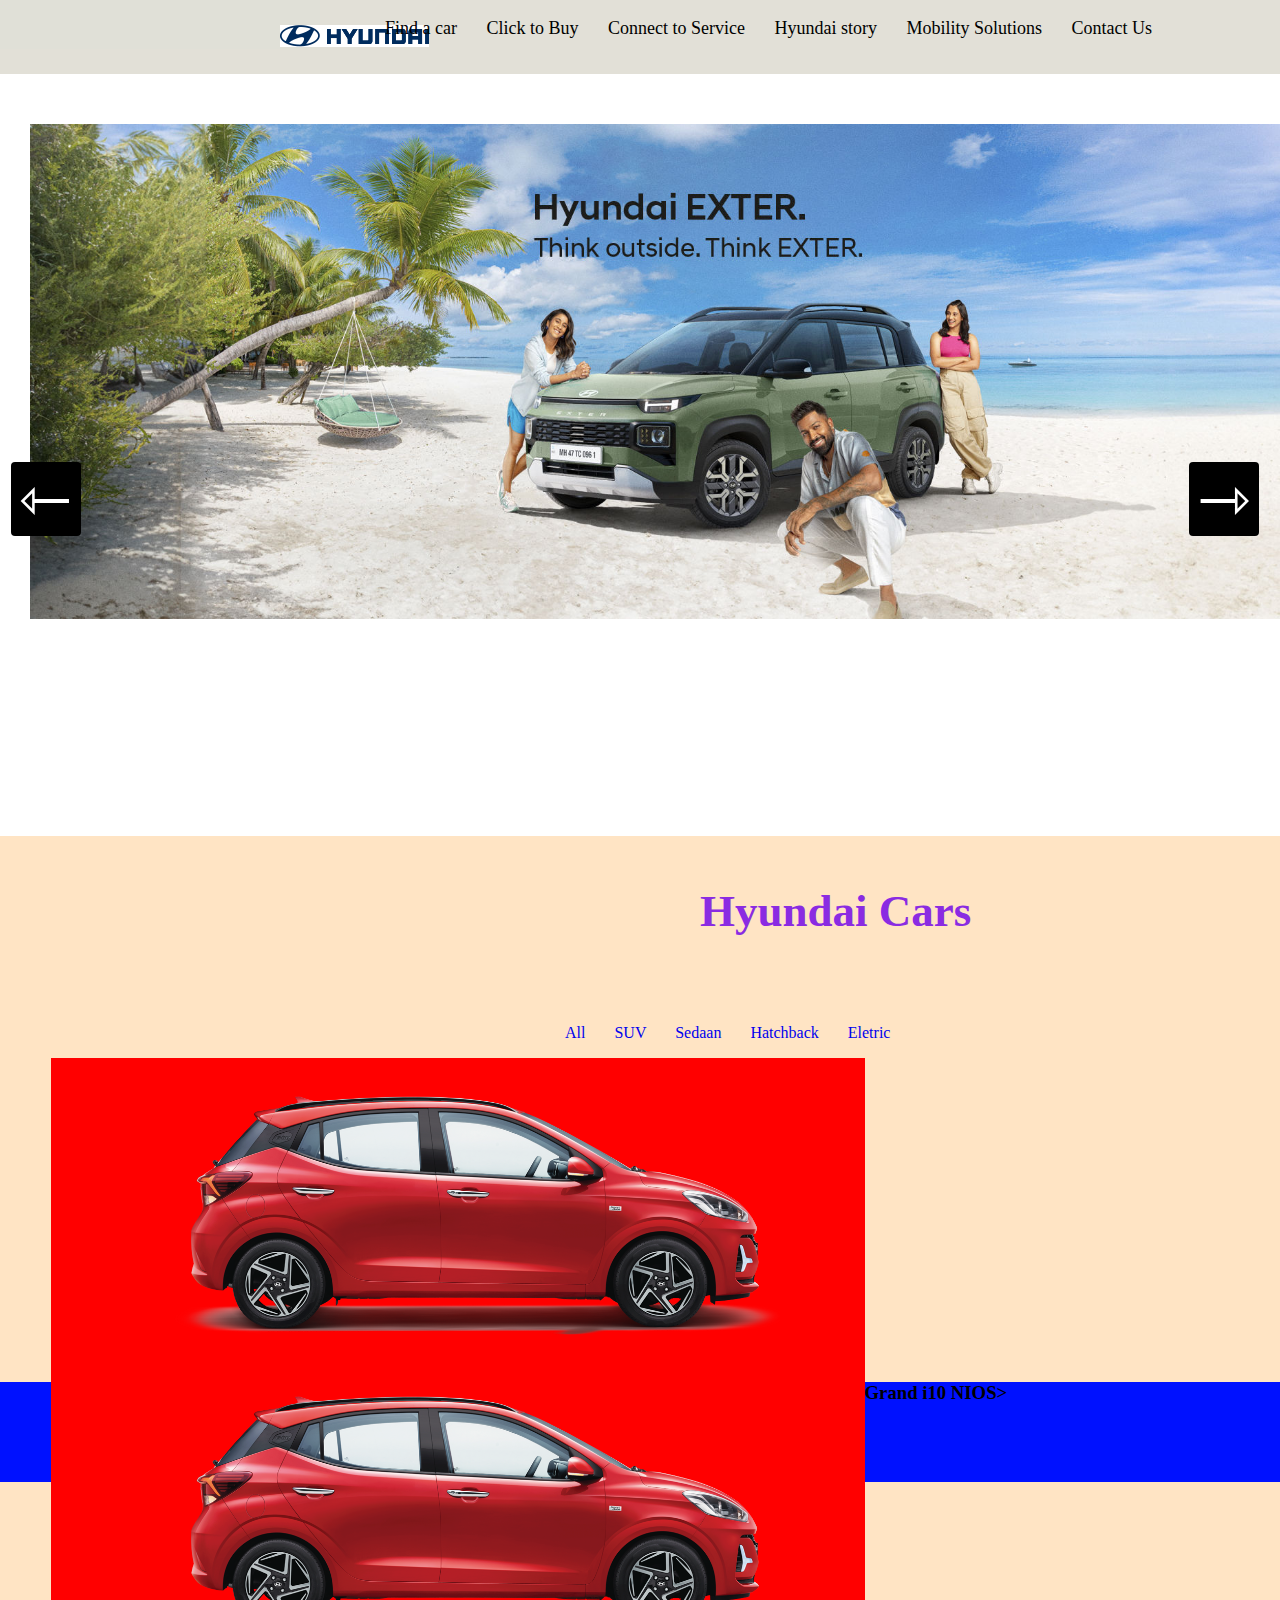
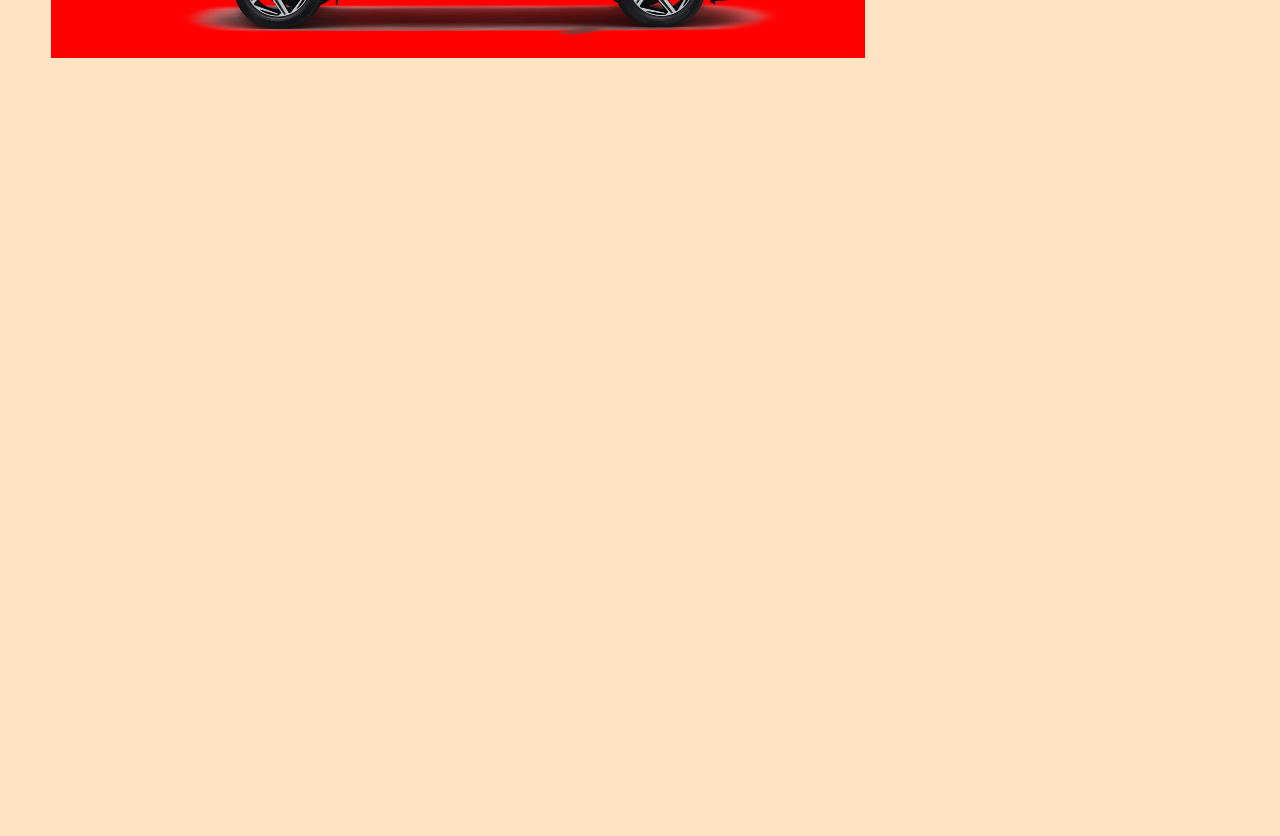
<file: page1.html>
<!DOCTYPE html>
<html lang="en">
<head>
    <meta charset="UTF-8">
    <meta name="viewport" content="width=device-width, initial-scale=1.0">
    <title>Document</title>
    <link rel="stylesheet" href="main.css" type="text/css">
     <script src="script.js"  defer></script>
</head>
<body>
   <div class="container">
    <div class="header">
        <div class="logo">
            <img src="image/ico-logo.png" alt="">
            

        </div>
            <div class="innerbox">
               <ul>
                <a href="#">Find a car</a>
                <a href="#">Click to Buy</a>
                <a href="#">Connect to Service</a>
                <a href="#">Hyundai story</a>
                <a href="#">Mobility Solutions</a>
                <a href="#">Contact Us</a>
               </ul>
            </div>



    </div>

   </div>


   <section id="part1" aria-label="">
    
       <div class="carousel" data-carousel>
        <button class="carousel-button prev" data-carousel-button="perv">&#8701;</button>
        <button class="carousel-button next" data-carousel-button="next">&#8702;</button>
        <ul data-slides>
            <li class="slide" data-active> <img src="/image/landing pade/exter_home_orignal_pc.jpg" alt="">

            </li>
            <li class="slide"> <img src="/image/landing pade/Home_orignal_pc_launch.jpg" alt="">

            </li>
            <li class="slide"> <img src="/image/landing pade/home_samarth_pc.jpg" alt="">

            </li>
            <li class="slide"> <img src="/image/landing pade/homepage-creative-pc.jpg" alt="">

            </li>


 
       </ul>
       </div>
   

   </section>

   <section id="center">
    <div class="container1">
        <div class="midportion">
            <div class="carTitle">
                <h2 >Hyundai Cars</h2>
                 <div class="carButtons">
                       <ul>
                
                            <a href="#">All</a>
                    
        
                             <a href="#">SUV</a>
                      
                             <a href="#">Sedaan</a>
                      
                             <a href="#">Hatchback</a>
                            <a href="#">Eletric</a>
                    
                        </ul>
                 </div>
         
                <div class="carImage">
                    <ul>
                        <img src="/image/car image/niosmodelpc.png" alt="">
                    </ul>
                    <ul>
                        <img class="test1" src="/image/car image/niosmodelpc.png" alt="">
                    </ul> 


                </div>


                <div class="cardetails">
                    <h3>Grand i10 NIOS></h3>
                </div>
 </div>
        
 </div>

</div>

   </section>
   <section id="3rd">
    
   </section>


</body>
</html>
</file>
<file: main.css>
*, *::before,*::after {
    box-sizing:border-box;
}




.header{
    
    background: #e2e0d7;
    width: 100%;
    height: 74px;

}
body{
    margin: 0;

}
.logo{
    height: 49px;
    width: 25%;
    background: rgb(224, 224, 215);
    align-items: center;
    float: left;
}
.value{
    width: 75%;
    background: rgb(237, 237, 237);
}
.logo{
    padding-top: 25px;
    
}
.innerbox{
    text-decoration: none;
    list-style: none;
    font-size: large;
 align-items: center;
 text-align: center;
 display: inline-block;
 text-decoration: none;
 justify-content: space-between;

}
.container{
    background-color: rgb(0, 0, 0);
}
.logo img{
    padding-left: 280px;
}
ul{
    text-decoration: none;
}
.innerbox a{
    text-decoration: none;
    margin-left: 25px;
    color: black;
    
}
.carousel{
    margin-top: 50px;
    margin-left: 30px;
    width: 100vw;
    height: 75vh;
    position: relative;
}
.slide{
    position: absolute;
    inset: 10;
    opacity: 0;
    transform: 200mw opacity ease-in-out ;
    transition-delay: 200ms;
}
.slide[data-active]{
    opacity: 1;
    z-index: 1;
    transition-delay: 0ms ;

}
.slide >img{
    display: block;
    width: 100%;
    height: 100%;
    object-fit: cover;
    object-position: center;


}
.carousel-button{
    position: absolute;
    z-index: 2;
    background: none;
    border: none;
    font-size: 4rem;
    top: 50%;
    transform: translate(-50%);
    color: #fff;
    cursor: pointer;
    border-radius: .25rem;
    padding: 0 .5rem;
    background-color: black;



}
.carousel > ul
{
    margin:0;
    padding: 0;
    list-style: none ;

}
.carousel-button:hover,.carousel-button:focus{
    color: white;
    background-color: black;
}
.carousel-button:focus{
    outline: 1px solid black;
}
.carousel-button.prev{
    left: 1rem;
}
.carousel-button.next{
    right: 1rem;
}

.carTitle{
    width: 100%;
    height: 1600px;
    background-color: bisque;
}
.carTitle h2{
    color: blueviolet;
    font-size: 45px;
    margin-left: 700px;  
    margin-top: px; 
    
    
    line-height: 150px;
    
    
    
}
.carButtons{
    margin-left: 500px ;
    margin-top: 10px;
    text-decoration: none;
    
    
    
    justify-content: space-between;

}
.carButtons a{
    text-decoration: none;
    margin-left: 25px;
    
}
.caImage{
    height: 100px;
    width: 100%;
    size: 10px;

    
    

}
.carImage img{
    height: 300px;
    float: left;
    
    background-color: red;
    margin-left: 11px;
    
}
.cardetails{width: 100%;
    height: 100px;
    margin-top: 340px;
    background-color: rgb(0, 17, 255);
    
}
.cardetails h3{
    color: black;
}
</file>
